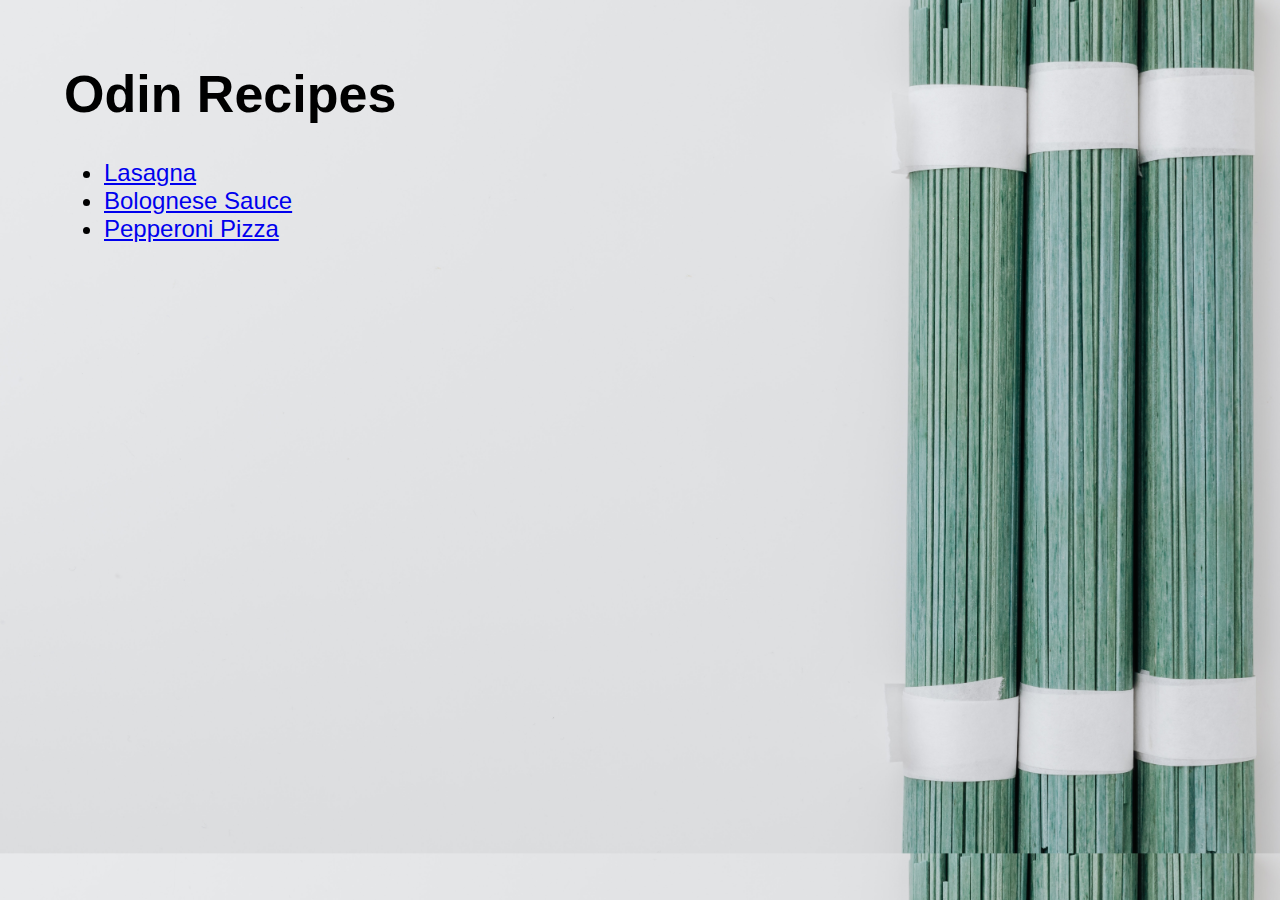
<file: index.html>
<!DOCTYPE html>
<html lang="en">
    <head>
        <meta charset="UTF-8">
        <title>Odin Recipes</title>
        <link rel="stylesheet" href="style.css">
    </head>

    <body>
        <h1 class="title-one">Odin Recipes</h1>
        <ul class="unordered-one">
            <li><a href="recipes/lasagna.html">Lasagna</a></li>
            <li><a href="recipes/bolognese.html">Bolognese Sauce</a></li>       
            <li><a href="recipes/pepperoni-pizza.html">Pepperoni Pizza</a></li>     
        </ul>                        
    </body>
</html>
</file>
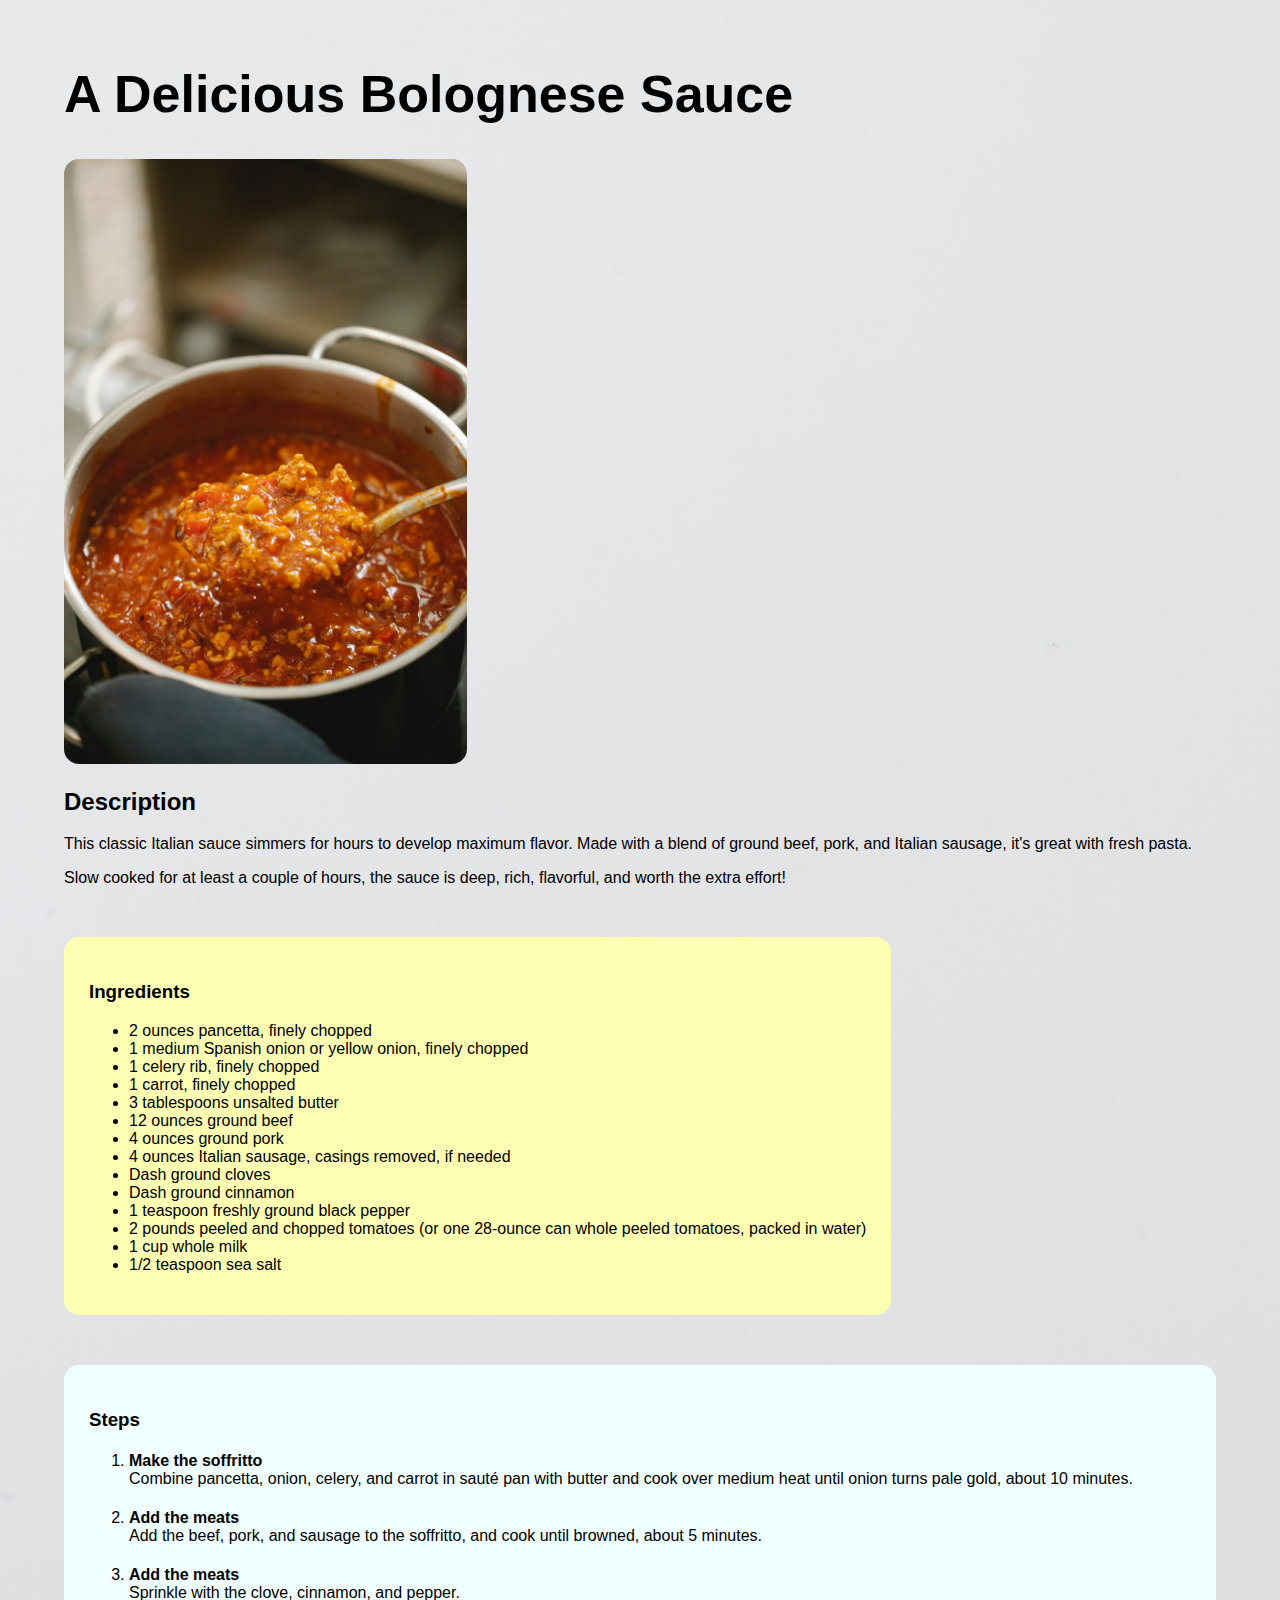
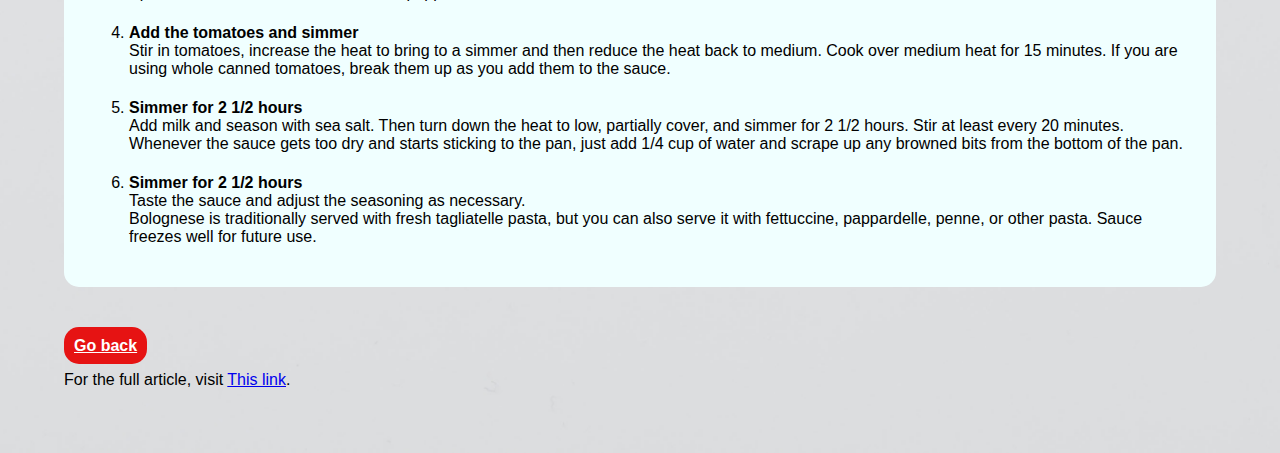
<file: recipes/bolognese.html>
<!DOCTYPE html>
<html lang="en">
    <head>
        <meta charset="UTF-8">
        <title>Bolognese Sauce</title>
        <link rel="stylesheet" href="../style.css">
        <style>
            .bolognese-recipe {
            margin-top: 50px; margin-bottom: 50px;
            padding: 25px;
            background-color: rgb(255, 255, 179);
            border-radius: 15px;
            width: fit-content;
            }

            .bolognese-recipe.steps {
            background-color: azure;
            }
        </style>
    </head>
    
    <body>
        <h1 class="recipe-title">A Delicious Bolognese Sauce</h1>
        <img src="img/bolognese.jpg" alt="Bolognese Sauce" style="width:35%; border-radius: 15px;">

        <h2>Description</h2>
        <p>This classic Italian sauce simmers for hours to develop maximum flavor. Made with a blend of ground beef, pork, and Italian sausage, it's great with fresh pasta.</p>
        <p>Slow cooked for at least a couple of hours, the sauce is deep, rich, flavorful, and worth the extra effort!</p>
        
        <div class="bolognese-recipe ingredients">
            <h3>Ingredients</h3>
            <ul>
                <li>2 ounces pancetta, finely chopped</li>
                <li>1 medium Spanish onion or yellow onion, finely chopped</li>
                <li>1 celery rib, finely chopped</li>
                <li>1 carrot, finely chopped</li>
                <li>3 tablespoons unsalted butter</li>
                <li>12 ounces ground beef</li>
                <li>4 ounces ground pork</li>
                <li>4 ounces Italian sausage, casings removed, if needed</li>
                <li>Dash ground cloves</li>
                <li>Dash ground cinnamon</li>
                <li>1 teaspoon freshly ground black pepper</li>
                <li>2 pounds peeled and chopped tomatoes (or one 28-ounce can whole peeled tomatoes, packed in water)</li>
                <li>1 cup whole milk</li>
                <li>1/2 teaspoon sea salt</li>
            </ul>
        </div>

        <div class="bolognese-recipe steps">
        <h3>Steps</h3>
            <ol>
                <li>
                    <h4 class="list-h4">Make the soffritto</h4>
                    Combine pancetta, onion, celery, and carrot in sauté pan with butter and cook over medium heat until onion turns pale gold, about 10 minutes.
                </li>
                <li>
                    <h4 class="list-h4">Add the meats</h4>
                    Add the beef, pork, and sausage to the soffritto, and cook until browned, about 5 minutes.
                </li>
                <li>
                    <h4 class="list-h4">Add the meats</h4>
                    Sprinkle with the clove, cinnamon, and pepper.
                </li>
                <li>
                    <h4 class="list-h4">Add the tomatoes and simmer</h4>
                    Stir in tomatoes, increase the heat to bring to a simmer and then reduce the heat back to medium. Cook over medium heat for 15 minutes. If you are using whole canned tomatoes, break them up as you add them to the sauce.
                </li>
                <li>
                    <h4 class="list-h4">Simmer for 2 1/2 hours</h4>
                    Add milk and season with sea salt. Then turn down the heat to low, partially cover, and simmer for 2 1/2 hours. Stir at least every 20 minutes.
                    <br>
                    Whenever the sauce gets too dry and starts sticking to the pan, just add 1/4 cup of water and scrape up any browned bits from the bottom of the pan.
                </li>
                <li>
                    <h4 class="list-h4">Simmer for 2 1/2 hours</h4>
                    Taste the sauce and adjust the seasoning as necessary.
                    <br>
                    Bolognese is traditionally served with fresh tagliatelle pasta, but you can also serve it with fettuccine, pappardelle, penne, or other pasta. Sauce freezes well for future use.
                </li>
            </ol>
        </div>

        <a class="go-back-button" href="../index.html">Go back</a>

        <p>For the full article, visit <a href="https://www.simplyrecipes.com/recipes/bolognese_meat_sauce/">This link</a>.</p>
    </body>
</html>
</file>
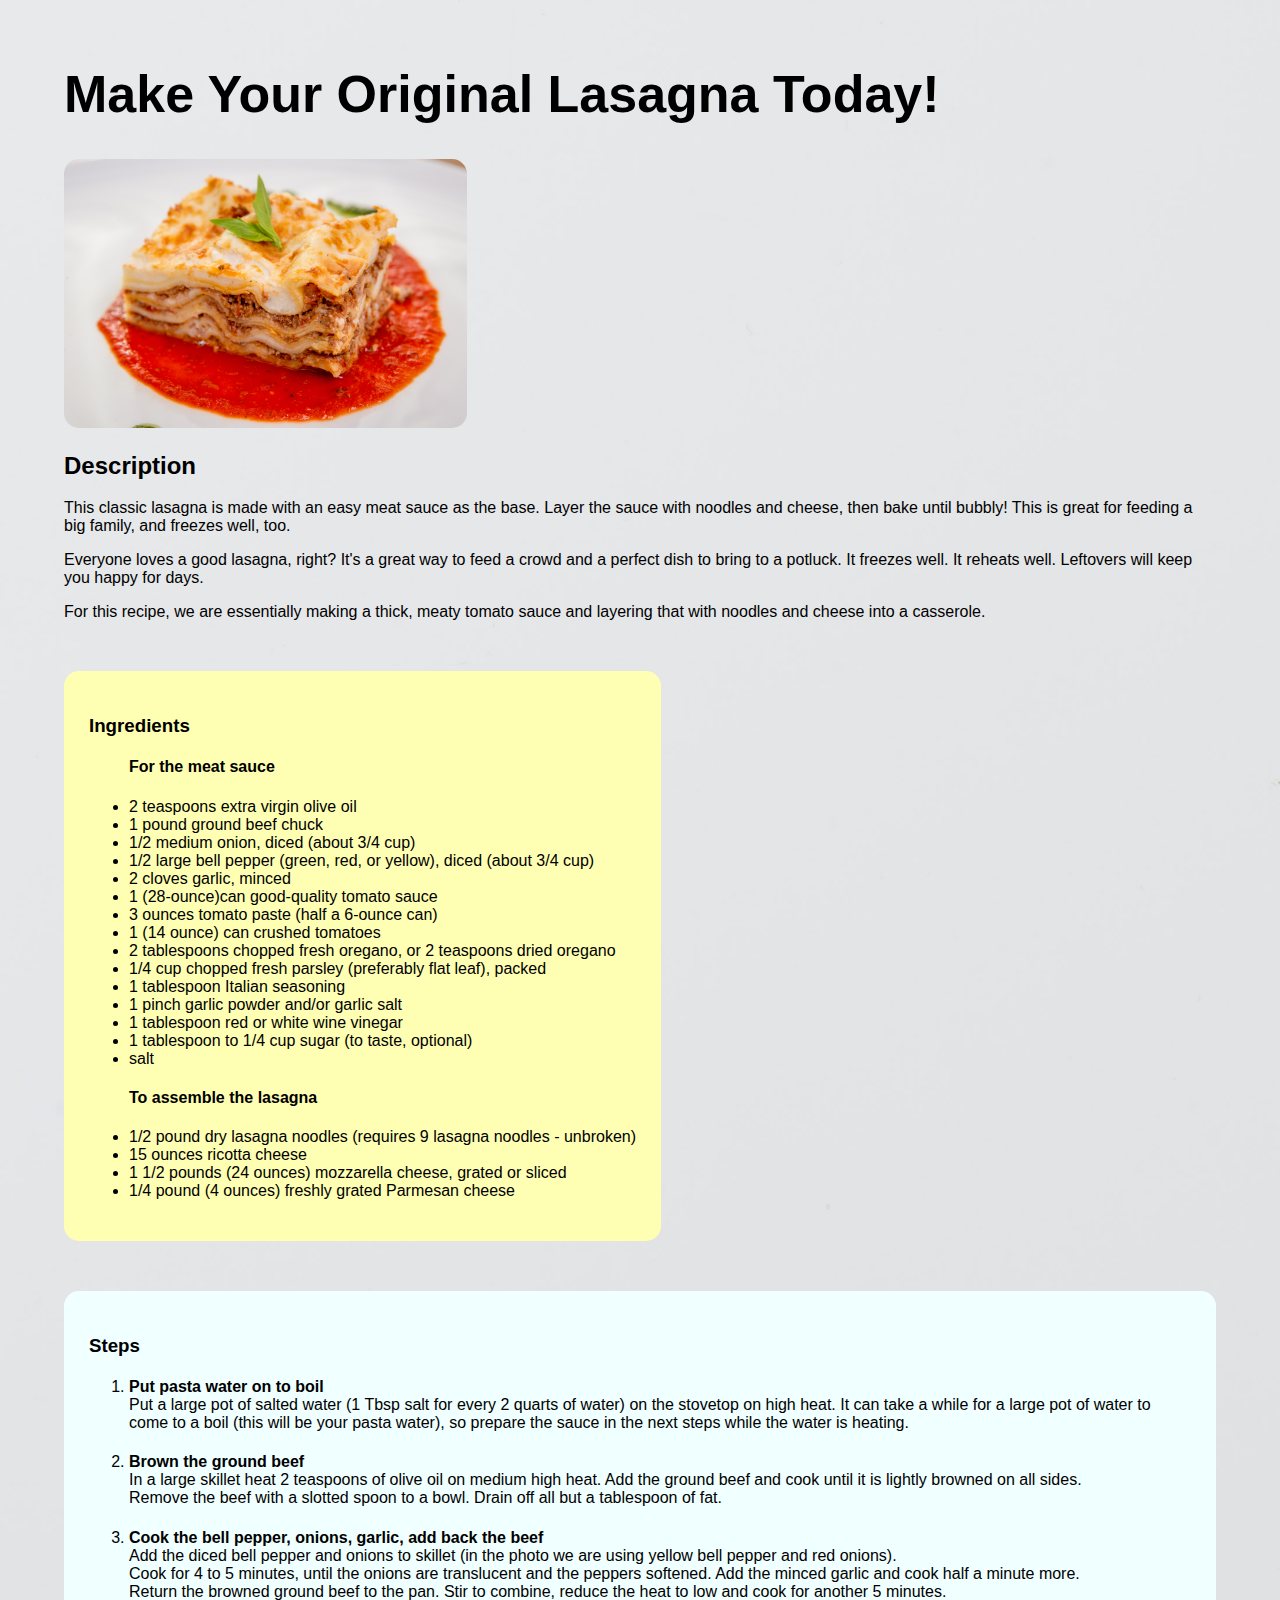
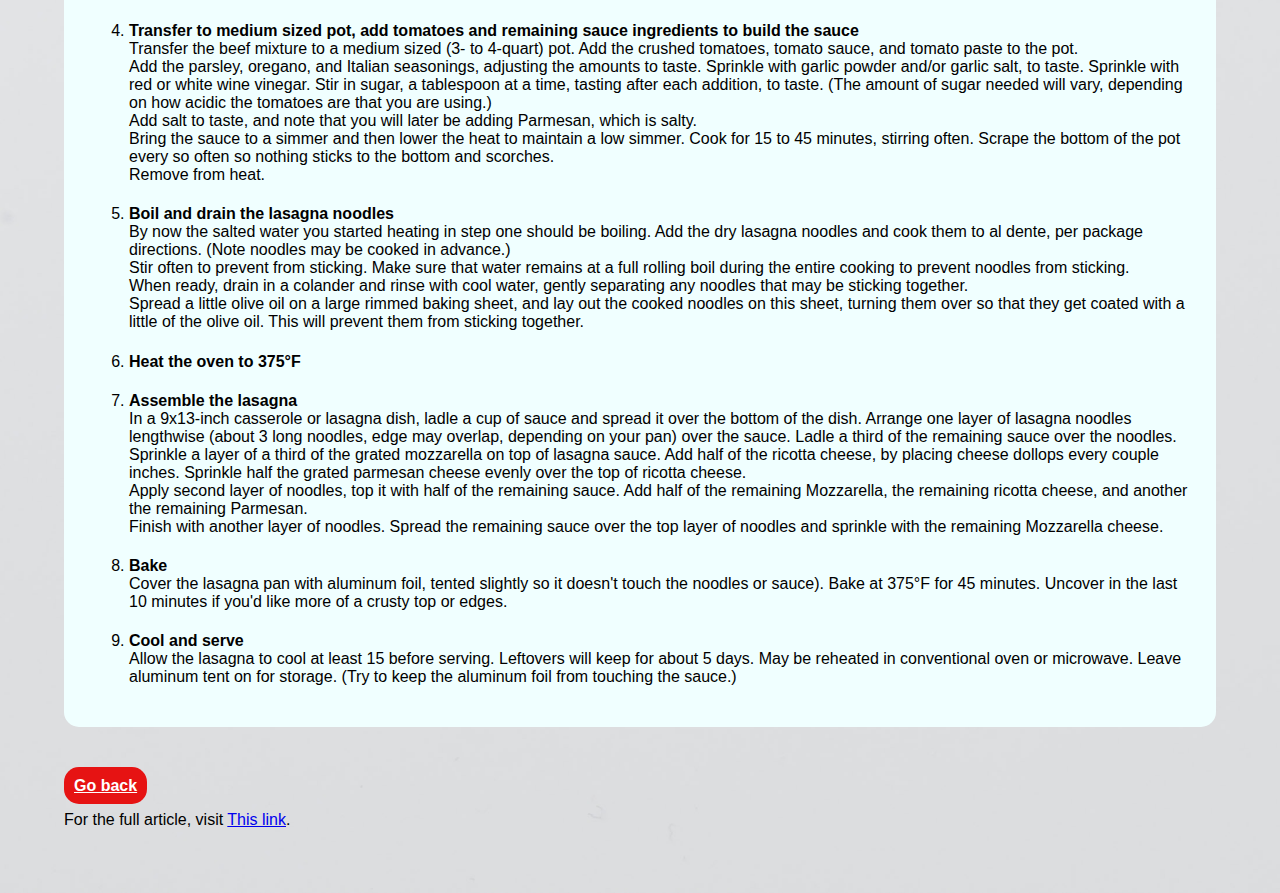
<file: recipes/lasagna.html>
<!DOCTYPE html>
<html lang="en">
    <head>
        <meta charset="UTF-8">
        <title>Lasagna</title>
        <link rel="stylesheet" href="../style.css">
        <style>
            .lasagna-recipe {
            margin-top: 50px; margin-bottom: 50px;
            padding: 25px;
            background-color: rgb(255, 255, 179);
            border-radius: 15px;
            width: fit-content;
            }

            .lasagna-recipe.steps {
            background-color: azure;
            }
        </style>
    </head>

    <body>        
        <h1 class="recipe-title">Make Your Original Lasagna Today!</h1>
        <img src="img/lasagna.jpg" alt="Lasagna" style="width: 35%; border-radius: 15px;">

        <h2>Description</h2>
        <p>This classic lasagna is made with an easy meat sauce as the base. Layer the sauce with noodles and cheese, then bake until bubbly! This is great for feeding a big family, and freezes well, too.</p>
        <p>Everyone loves a good lasagna, right? It's a great way to feed a crowd and a perfect dish to bring to a potluck. It freezes well. It reheats well. Leftovers will keep you happy for days.</p>
        <p>For this recipe, we are essentially making a thick, meaty tomato sauce and layering that with noodles and cheese into a casserole.</p>
        
        <div class="lasagna-recipe ingredients">
            <h3>Ingredients</h3>
            <ul>
                <h4>For the meat sauce</h4>
                <li>2 teaspoons extra virgin olive oil</li>
                <li>1 pound ground beef chuck</li>
                <li>1/2 medium onion, diced (about 3/4 cup)</li>
                <li>1/2 large bell pepper (green, red, or yellow), diced (about 3/4 cup)</li>
                <li>2 cloves garlic, minced</li>
                <li>1 (28-ounce)can good-quality tomato sauce</li>
                <li>3 ounces tomato paste (half a 6-ounce can)</li>
                <li>1 (14 ounce) can crushed tomatoes</li>
                <li>2 tablespoons chopped fresh oregano, or 2 teaspoons dried oregano</li>
                <li>1/4 cup chopped fresh parsley (preferably flat leaf), packed</li>
                <li>1 tablespoon Italian seasoning</li>
                <li>1 pinch garlic powder and/or garlic salt</li>
                <li>1 tablespoon red or white wine vinegar</li>
                <li>1 tablespoon to 1/4 cup sugar (to taste, optional)</li>
                <li>salt</li>

                <h4>To assemble the lasagna</h4>
                <li>1/2 pound dry lasagna noodles (requires 9 lasagna noodles - unbroken)</li>
                <li>15 ounces ricotta cheese</li>
                <li>1 1/2 pounds (24 ounces) mozzarella cheese, grated or sliced</li>
                <li>1/4 pound (4 ounces) freshly grated Parmesan cheese</li>
            </ul>
        </div>

        <div class="lasagna-recipe steps">
            <h3>Steps</h3>
            <ol>
                <li>
                    <h4 class="list-h4">Put pasta water on to boil</h4>
                    Put a large pot of salted water (1 Tbsp salt for every 2 quarts of water) on the stovetop on high heat. It can take a while for a large pot of water to come to a boil (this will be your pasta water), so prepare the sauce in the next steps while the water is heating.
                </li>
                <li>
                    <h4 class="list-h4">Brown the ground beef</h4>
                    In a large skillet heat 2 teaspoons of olive oil on medium high heat. Add the ground beef and cook until it is lightly browned on all sides.
                    <br>
                    Remove the beef with a slotted spoon to a bowl. Drain off all but a tablespoon of fat.
                </li>
                <li>
                    <h4 class="list-h4">Cook the bell pepper, onions, garlic, add back the beef</h4>
                    Add the diced bell pepper and onions to skillet (in the photo we are using yellow bell pepper and red onions).
                    <br>    
                    Cook for 4 to 5 minutes, until the onions are translucent and the peppers softened. Add the minced garlic and cook half a minute more.
                    <br>    
                    Return the browned ground beef to the pan. Stir to combine, reduce the heat to low and cook for another 5 minutes.
                </li>
                <li>
                    <h4 class="list-h4">Transfer to medium sized pot, add tomatoes and remaining sauce ingredients to build the sauce</h4>
                    Transfer the beef mixture to a medium sized (3- to 4-quart) pot. Add the crushed tomatoes, tomato sauce, and tomato paste to the pot.
                    <br>
                    Add the parsley, oregano, and Italian seasonings, adjusting the amounts to taste. Sprinkle with garlic powder and/or garlic salt, to taste.
                    Sprinkle with red or white wine vinegar. Stir in sugar, a tablespoon at a time, tasting after each addition, to taste. (The amount of sugar needed will vary, depending on how acidic the tomatoes are that you are using.)
                    <br>
                    Add salt to taste, and note that you will later be adding Parmesan, which is salty.
                    <br>
                    Bring the sauce to a simmer and then lower the heat to maintain a low simmer. Cook for 15 to 45 minutes, stirring often. Scrape the bottom of the pot every so often so nothing sticks to the bottom and scorches.
                    <br>
                    Remove from heat.   
                </li>
                <li>
                    <h4 class="list-h4">Boil and drain the lasagna noodles</h4>
                    By now the salted water you started heating in step one should be boiling. Add the dry lasagna noodles and cook them to al dente, per package directions. (Note noodles may be cooked in advance.)
                    <br>
                    Stir often to prevent from sticking. Make sure that water remains at a full rolling boil during the entire cooking to prevent noodles from sticking.
                    <br>
                    When ready, drain in a colander and rinse with cool water, gently separating any noodles that may be sticking together.
                    <br>
                    Spread a little olive oil on a large rimmed baking sheet, and lay out the cooked noodles on this sheet, turning them over so that they get coated with a little of the olive oil. This will prevent them from sticking together.
                </li>
                <li>
                    <h4 class="list-h4">Heat the oven to 375°F</h4>
                </li>
                <li>
                    <h4 class="list-h4">Assemble the lasagna</h4>
                    In a 9x13-inch casserole or lasagna dish, ladle a cup of sauce and spread it over the bottom of the dish. Arrange one layer of lasagna noodles lengthwise (about 3 long noodles, edge may overlap, depending on your pan) over the sauce. Ladle a third of the remaining sauce over the noodles.
                    <br>
                    Sprinkle a layer of a third of the grated mozzarella on top of lasagna sauce. Add half of the ricotta cheese, by placing cheese dollops every couple inches. Sprinkle half the grated parmesan cheese evenly over the top of ricotta cheese.
                    <br>
                    Apply second layer of noodles, top it with half of the remaining sauce. Add half of the remaining Mozzarella, the remaining ricotta cheese, and another the remaining Parmesan.
                    <br>
                    Finish with another layer of noodles. Spread the remaining sauce over the top layer of noodles and sprinkle with the remaining Mozzarella cheese.
                </li>
                <li>
                    <h4 class="list-h4">Bake</h4>
                    Cover the lasagna pan with aluminum foil, tented slightly so it doesn't touch the noodles or sauce). Bake at 375°F for 45 minutes. Uncover in the last 10 minutes if you'd like more of a crusty top or edges.
                </li>
                <li>
                    <h4 class="list-h4">Cool and serve</h4>
                    Allow the lasagna to cool at least 15 before serving. Leftovers will keep for about 5 days. May be reheated in conventional oven or microwave. Leave aluminum tent on for storage. (Try to keep the aluminum foil from touching the sauce.)
                </li>
            </ol>
        </div>

        <a class="go-back-button" href="../index.html">Go back</a>

        <p>For the full article, visit <a href="https://www.simplyrecipes.com/recipes/lasagna/">This link</a>.</p>        
    </body>
</html>
</file>
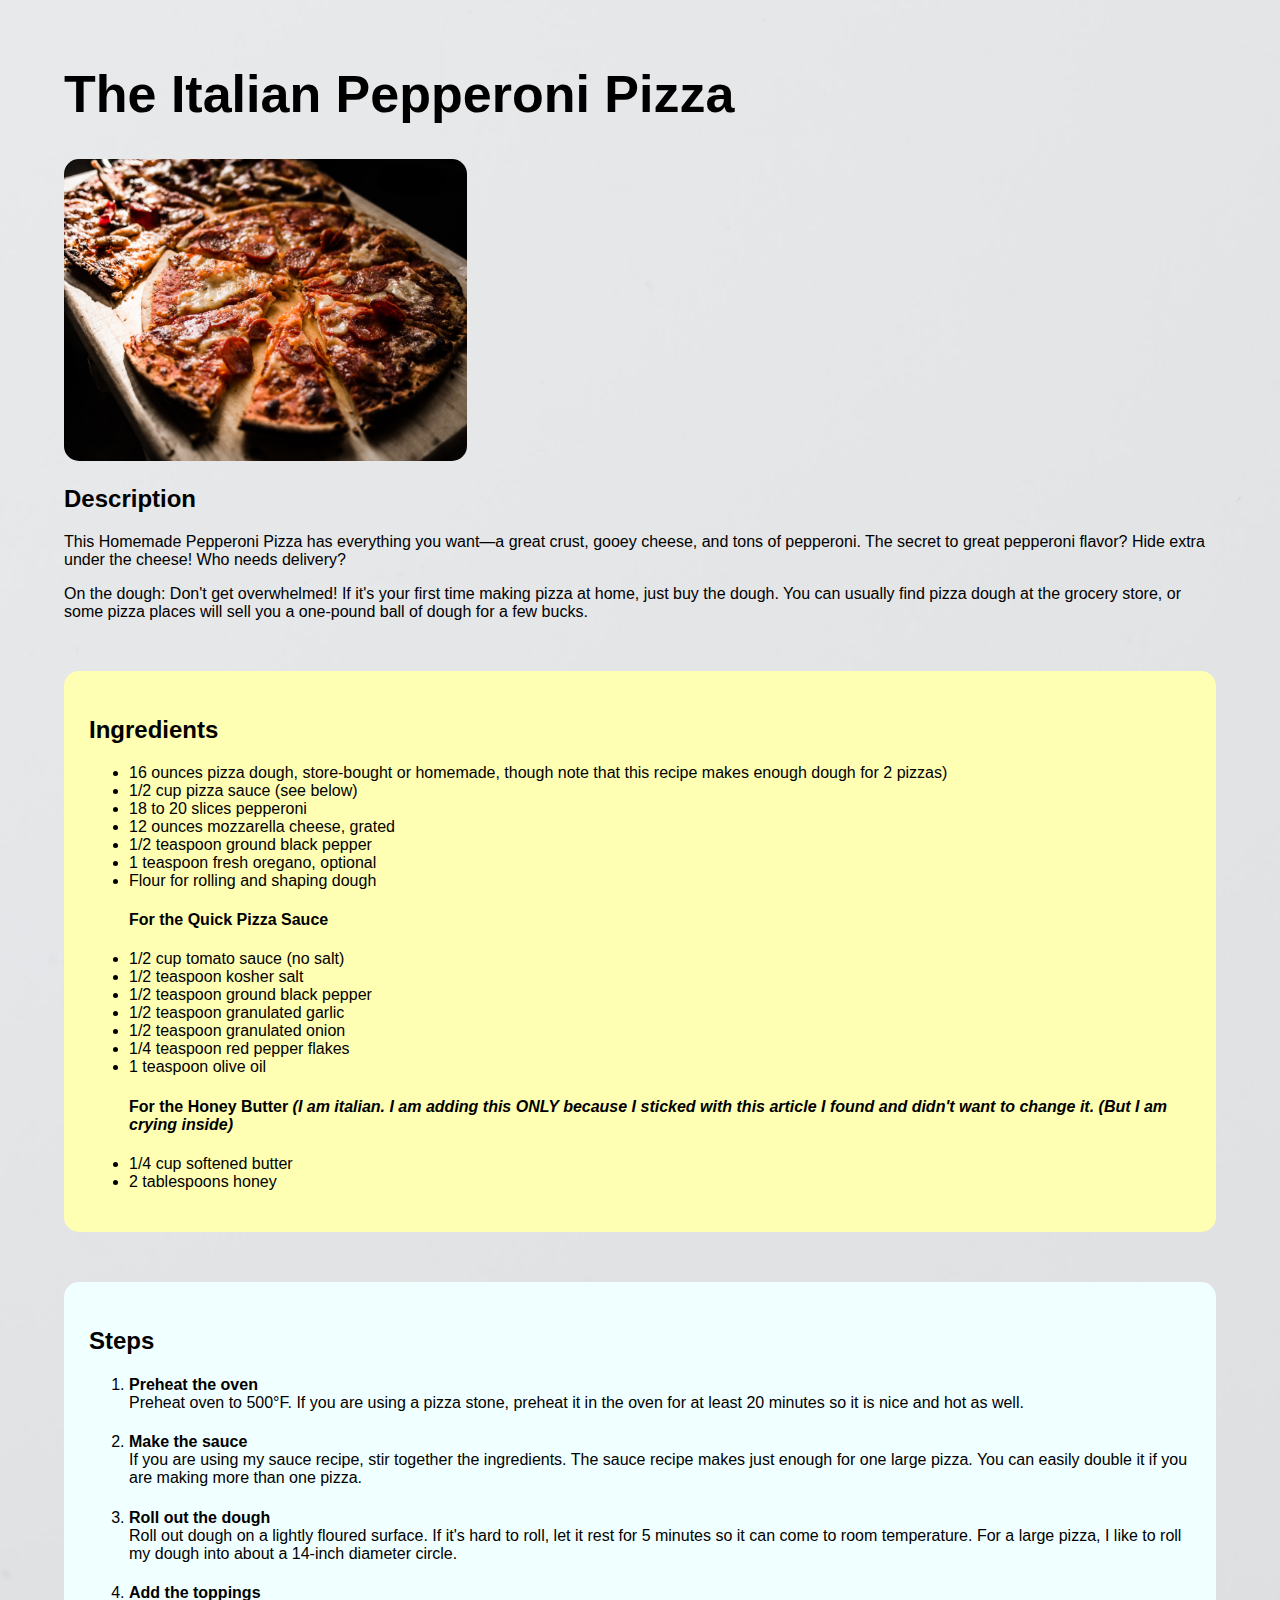
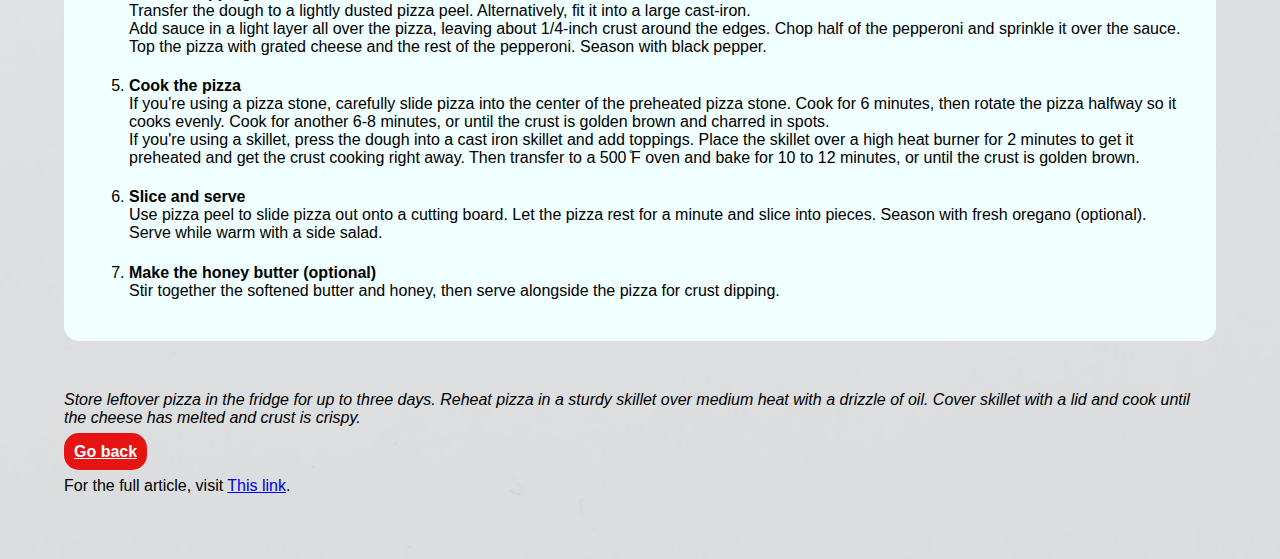
<file: recipes/pepperoni-pizza.html>
<!DOCTYPE html>
<html lang="en">
    <head>
        <meta charset="UTF-8">
        <title>Pepperoni Pizza</title>
        <link rel="stylesheet" href="../style.css">
        <style>
            .pepperoni-recipe {
            margin-top: 50px; margin-bottom: 50px;
            padding: 25px;
            background-color: rgb(255, 255, 179);
            border-radius: 15px;
            width: fit-content;
            }

            .pepperoni-recipe.steps {
            background-color: azure;
            }
        </style>
    </head>

    <body>
        <h1 class="recipe-title">The Italian Pepperoni Pizza</h1>
        <img src="img/pepperoni-pizza.jpg" alt="Pepperoni Pizza" style="width:35%; border-radius: 15px;">

        <h2>Description</h2>
        <p>This Homemade Pepperoni Pizza has everything you want—a great crust, gooey cheese, and tons of pepperoni. The secret to great pepperoni flavor? Hide extra under the cheese! Who needs delivery?</p>
        <p>On the dough: Don't get overwhelmed! If it's your first time making pizza at home, just buy the dough. You can usually find pizza dough at the grocery store, or some pizza places will sell you a one-pound ball of dough for a few bucks.</p>
        
        <div class="pepperoni-recipe ingredients">
            <h2>Ingredients</h2>
            <ul>
                <li>16 ounces pizza dough, store-bought or homemade, though note that this recipe makes enough dough for 2 pizzas)</li>
                <li>1/2 cup pizza sauce (see below)</li>
                <li>18 to 20 slices pepperoni</li>
                <li>12 ounces mozzarella cheese, grated</li>
                <li>1/2 teaspoon ground black pepper</li>
                <li>1 teaspoon fresh oregano, optional</li>
                <li>Flour for rolling and shaping dough</li>

                <h4>For the Quick Pizza Sauce</h4>
                <li>1/2 cup tomato sauce (no salt)</li>
                <li>1/2 teaspoon kosher salt</li>
                <li>1/2 teaspoon ground black pepper</li>
                <li>1/2 teaspoon granulated garlic</li>
                <li>1/2 teaspoon granulated onion</li>
                <li>1/4 teaspoon red pepper flakes</li>
                <li>1 teaspoon olive oil</li>

                <h4>For the Honey Butter <em>(I am italian. I am adding this ONLY because I sticked with this article I found and didn't want to change it. (But I am crying inside)</em></h4>
                <li>1/4 cup softened butter</li>
                <li>2 tablespoons honey</li>
            </ul>
        </div>

        <div class="pepperoni-recipe steps">
            <h2>Steps</h2>
            <ol>
                <li>
                    <h4 class="list-h4">Preheat the oven</h4>
                    Preheat oven to 500°F. If you are using a pizza stone, preheat it in the oven for at least 20 minutes so it is nice and hot as well.
                </li>
                <li>
                    <h4 class="list-h4">Make the sauce</h4>
                    If you are using my sauce recipe, stir together the ingredients. The sauce recipe makes just enough for one large pizza. You can easily double it if you are making more than one pizza.
                </li>
                <li>
                    <h4 class="list-h4">Roll out the dough</h4>
                    Roll out dough on a lightly floured surface. If it's hard to roll, let it rest for 5 minutes so it can come to room temperature. For a large pizza, I like to roll my dough into about a 14-inch diameter circle.
                </li>
                <li>
                    <h4 class="list-h4">Add the toppings</h4>
                    Transfer the dough to a lightly dusted pizza peel. Alternatively, fit it into a large cast-iron.
                    <br>
                    Add sauce in a light layer all over the pizza, leaving about 1/4-inch crust around the edges. Chop half of the pepperoni and sprinkle it over the sauce. Top the pizza with grated cheese and the rest of the pepperoni. Season with black pepper.
                </li>
                <li>
                    <h4 class="list-h4">Cook the pizza</h4>
                    If you're using a pizza stone, carefully slide pizza into the center of the preheated pizza stone. Cook for 6 minutes, then rotate the pizza halfway so it cooks evenly. Cook for another 6-8 minutes, or until the crust is golden brown and charred in spots.
                    <br>
                    If you're using a skillet, press the dough into a cast iron skillet and add toppings. Place the skillet over a high heat burner for 2 minutes to get it preheated and get the crust cooking right away. Then transfer to a 500 ̊F oven and bake for 10 to 12 minutes, or until the crust is golden brown.
                </li>
                <li>
                    <h4 class="list-h4">Slice and serve</h4>
                    Use pizza peel to slide pizza out onto a cutting board. Let the pizza rest for a minute and slice into pieces. Season with fresh oregano (optional). Serve while warm with a side salad.
                </li>
                <li>
                    <h4 class="list-h4">Make the honey butter <strong>(optional)</strong></h4>
                    Stir together the softened butter and honey, then serve alongside the pizza for crust dipping.
                </li>                        
            </ol>
        </div>

        <p><em>Store leftover pizza in the fridge for up to three days. Reheat pizza in a sturdy skillet over medium heat with a drizzle of oil. Cover skillet with a lid and cook until the cheese has melted and crust is crispy.</em></p>
        <a class="go-back-button" href="../index.html">Go back</a>

        <p>For the full article, visit <a href="https://www.simplyrecipes.com/recipes/homemade_pepperoni_pizza/">This link</a>.</p>
    </body>
</html>
</file>
<file: style.css>
/* STYLE INDEX*/
body {
    background-image: url(img/background-index.jpg);
    background-color: #e0e1e3;
    background-size: cover;
    margin: 5vw;
    font-family: "Arial",sans-serif;
}

.title-one {
    font-size: 52px;
}

.unordered-one {
    font-size: 24px;    
}
/* END STYLE INDEX */


/* GENERAL STYLE */
.recipe-title {
    font-size: 52px;
}

.list-h4 {
    margin-bottom: 0px;
}

.go-back-button {
    background-color: rgb(230, 19, 19);
    padding: 10px;
    border-radius: 15px;
    font-weight: 700;
    color: white;
    transition: 0.25s ease-in-out;
}

.go-back-button:hover {
    background-color: rgb(138, 11, 11);
}
/* END GENERAL STYLE */
</file>
